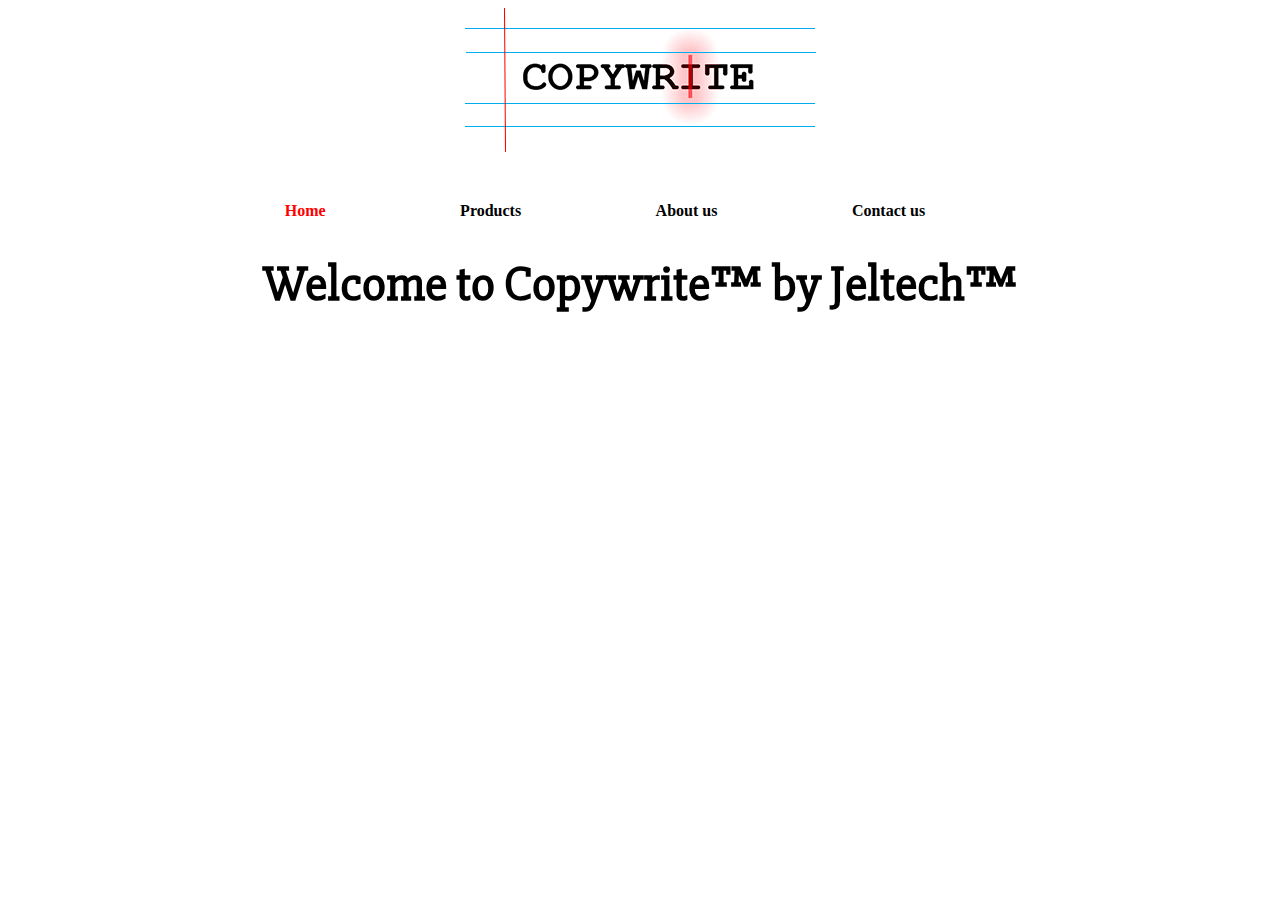
<file: index.html>
<html>
	<head>
		<link rel="stylesheet" type="text/css" href="style.css">
		<link href="https://fonts.googleapis.com/css?family=Slabo+27px" rel="stylesheet">
		<title>CopyWrite by Jeltech</title>
	</head>
	<body>
		<div class="header">
			<img id="logo" src="assets/logo.png"/>
		</div>
		<div class="body">
			<div class="navigation">
				<a id="current">Home</a>
				<a href="products.html">Products</a>
				<a href="about-us.html">About us</a>
				<a href="contact-us.html">Contact us</A>
			</div>
			<h1>Welcome to Copywrite&trade; by Jeltech&trade;</h1>
		</div>
	</body>
</html>
</file>
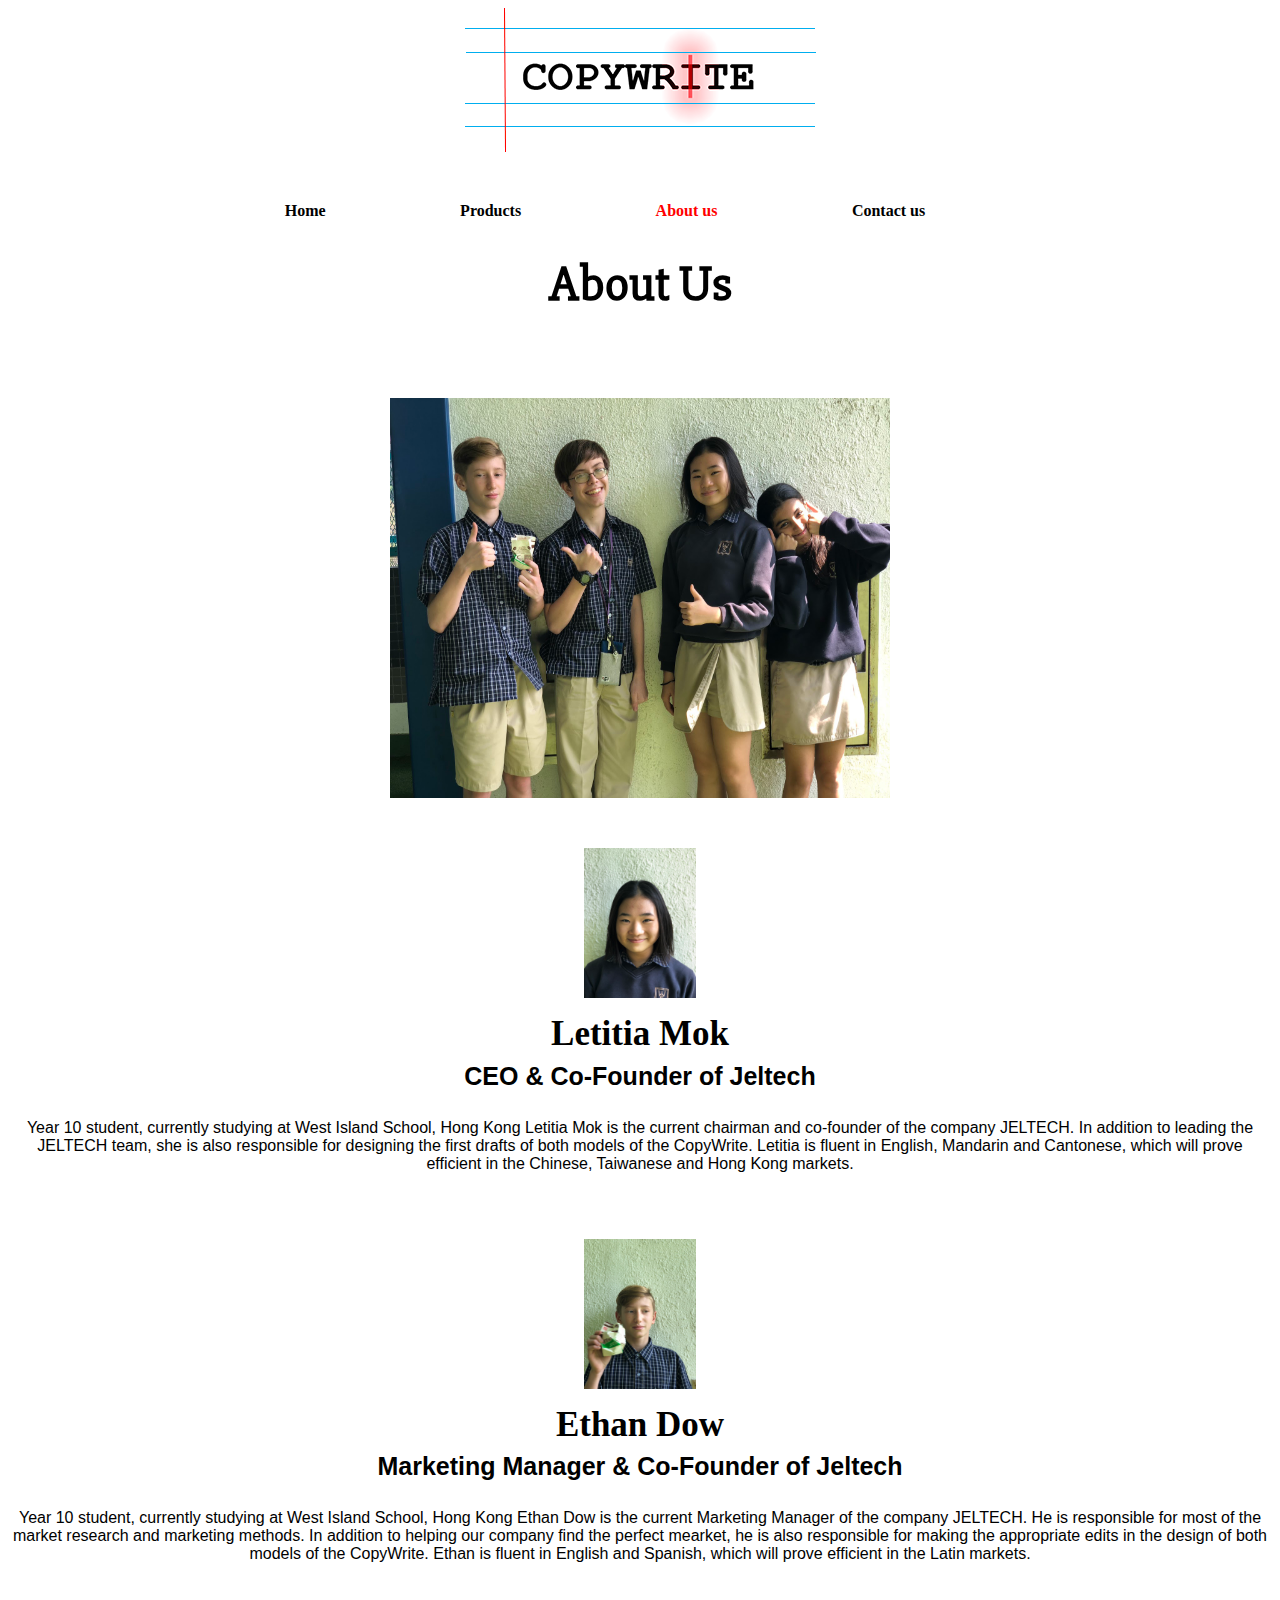
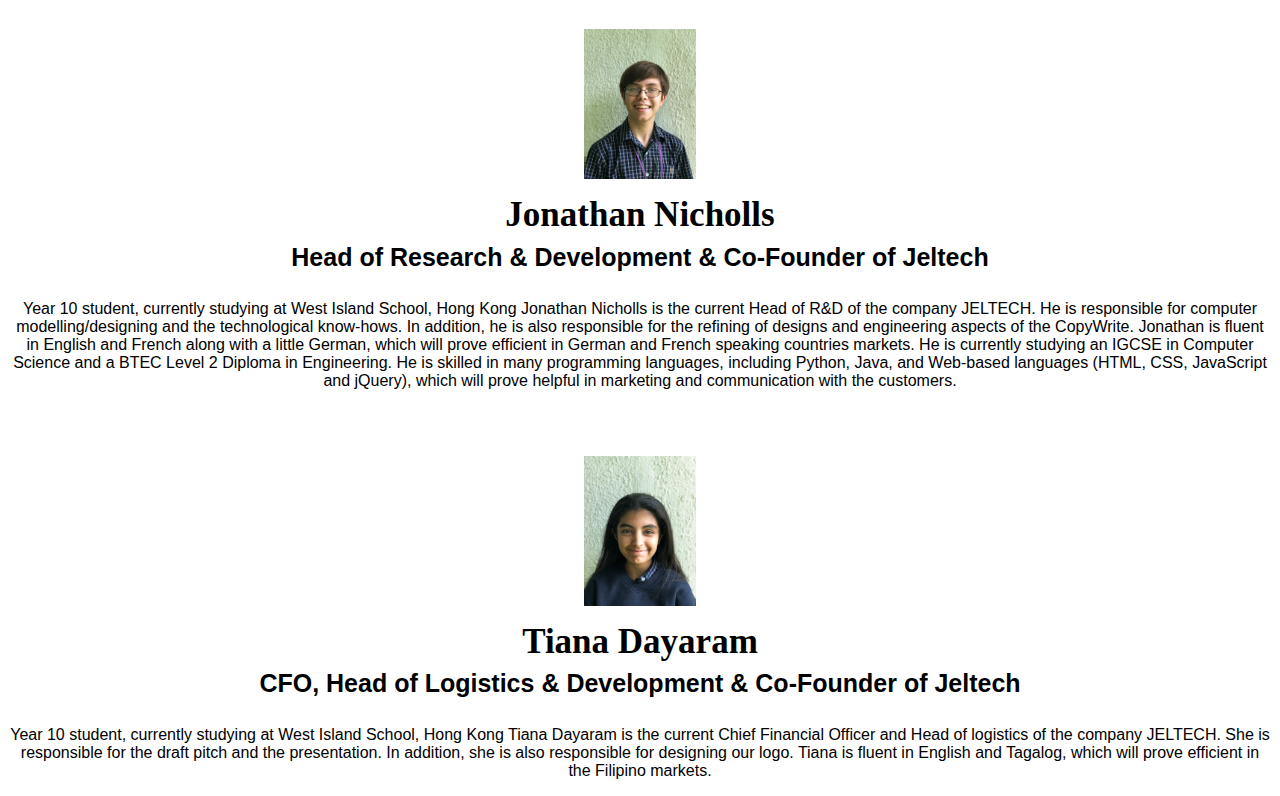
<file: about-us.html>
<html>
	<head>
		<link rel="stylesheet" type="text/css" href="style.css">
		<link href="https://fonts.googleapis.com/css?family=Slabo+27px" rel="stylesheet">
		<title>CopyWrite by Jeltech</title>
	</head>
	<body>
		<div class="header">
			<img id="logo" src="assets/logo.png"/>
		</div>
		<div class="body">
			<div class="navigation">
				<a href="index.html">Home</a>
				<a href="products.html">Products</a>
				<a id="current">About us</a>
				<a href="contact-us.html">Contact us</A>
			</div>
			<h1>About Us</h1>
			<img id="group" src="assets/group.jpg"/>
			<div class="person">
				<img src="assets/letitia.jpg"/>
				<h3>Letitia Mok</h3>
				<h5>CEO &amp; Co-Founder of Jeltech</h5>
				<p>Year 10 student, currently studying at West Island School, Hong Kong
				Letitia Mok is the current chairman and co-founder of the company JELTECH. In addition to leading the JELTECH team, she is also responsible for designing the first drafts of both models of the CopyWrite. Letitia is fluent in English, Mandarin and Cantonese, which will prove efficient in the Chinese, Taiwanese and Hong Kong markets.</p>

				<img src="assets/ethan.jpg"/>
				<h3>Ethan Dow</h3>
				<h5>Marketing Manager &amp; Co-Founder of Jeltech</h5>
				<p>Year 10 student, currently studying at West Island School, Hong Kong
				Ethan Dow is the current Marketing Manager of the company JELTECH. He is responsible for most of the market research and marketing methods. In addition to helping our company find the perfect mearket, he is also responsible for making the appropriate edits in the design of both models of the CopyWrite. Ethan is fluent in English and Spanish, which will prove efficient in the Latin markets.</p>

				<img src="assets/jonathan.jpg"/>
				<h3>Jonathan Nicholls</h3>
				<h5>Head of Research &amp; Development &amp; Co-Founder of Jeltech</h5>
				<p>Year 10 student, currently studying at West Island School, Hong Kong
				Jonathan Nicholls is the current Head of R&amp;D of the company JELTECH. He is responsible for computer modelling/designing and the technological know-hows. In addition, he is also responsible for the refining of designs and engineering aspects of the CopyWrite. Jonathan is fluent in English and French along with a little German, which will prove efficient in German and French speaking countries markets. He is currently studying an IGCSE in Computer Science and a BTEC Level 2 Diploma in Engineering. He is skilled in many programming languages, including Python, Java, and Web-based languages (HTML, CSS, JavaScript and jQuery), which will prove helpful in marketing and communication with the customers.</p>

				<img src="assets/tiana.jpg"/>
				<h3>Tiana Dayaram</h3>
				<h5>CFO, Head of Logistics &amp; Development &amp; Co-Founder of Jeltech</h5>
				<p>Year 10 student, currently studying at West Island School, Hong Kong
				Tiana Dayaram is the current Chief Financial Officer and Head of logistics of the company JELTECH. She is responsible for the draft pitch and the presentation. In addition, she is also responsible for designing our logo. Tiana is fluent in English and Tagalog, which will prove efficient in the Filipino markets.</p>
			</div>
		</div>
	</body>
</html>
</file>
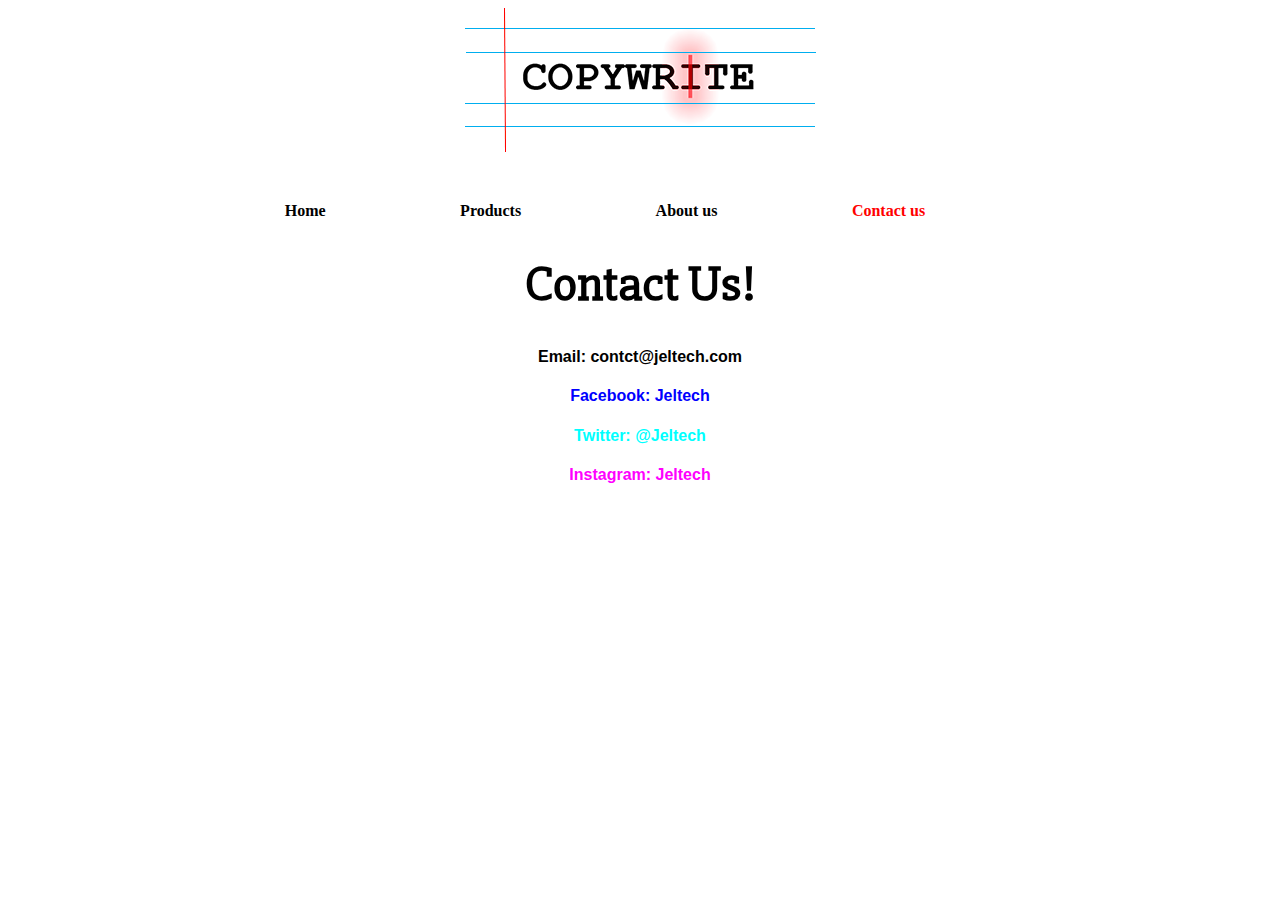
<file: contact-us.html>
<html>
	<head>
		<link rel="stylesheet" type="text/css" href="style.css">
		<link href="https://fonts.googleapis.com/css?family=Slabo+27px" rel="stylesheet">
		<title>CopyWrite by Jeltech</title>
	</head>
	<body>
		<div class="header">
			<img id="logo" src="assets/logo.png"/>
		</div>
		<div class="body">
			<div class="navigation">
				<a href="index.html">Home</a>
				<a href="products.html">Products</a>
				<a href="about-us.html">About us</a>
				<a id="current">Contact us</A>
			</div>
			<h1>Contact Us!</h1>
			<h4>Email: contct@jeltech.com</h4>
			<h4 style="color:blue">Facebook: Jeltech</h4>
			<h4 style="color:cyan">Twitter: @Jeltech</h4>
			<h4 style="color:fuchsia">Instagram: Jeltech</h4>
		</div>
	</body>
</html>
</file>
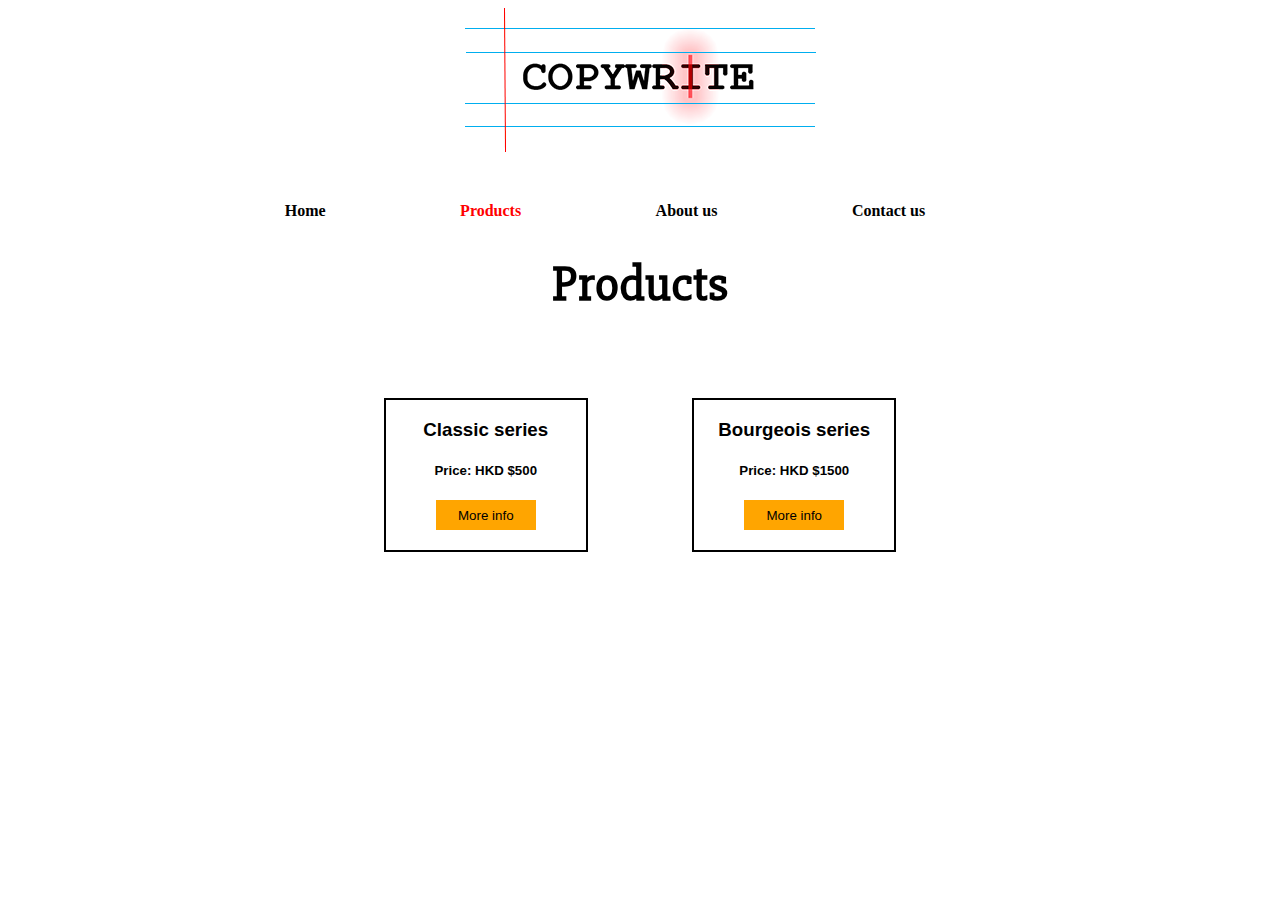
<file: products.html>
<html>
	<head>
		<link rel="stylesheet" type="text/css" href="style.css">
		<link href="https://fonts.googleapis.com/css?family=Slabo+27px" rel="stylesheet">
		<title>CopyWrite by Jeltech</title>
	</head>
	<body>
		<div class="header">
			<img id="logo" src="assets/logo.png"/>
		</div>
		<div class="body">
			<div class="navigation">
				<a href="index.html">Home</a>
				<a id="current">Products</a>
				<a href="about-us.html">About us</a>
				<a href="contact-us.html	"
				>Contact us</A>
			</div>
			<h1>Products</h1>
			<article id="classic" class="product">
				<img>
				<h3>Classic series</h3>
				<h5>Price: HKD $500</h5>
				<button class="info">More info</button>
			</article>
			<article id="classic" class="product">
				<img>
				<h3>Bourgeois series</h3>
				<h5>Price: HKD $1500</h5>
				<button class="info">More info</button>
			</article>
		</div>
	</body>
</html>
</file>
<file: style.css>
body {
	font-family: "Arial";
}

h1 {
	font-size: 50px;
	font-family: "Slabo 27px", serif;
	padding-bottom: -100px;
}

.header {
	text-align: center;
	font: ;
}

.navigation a {
	display: inline-block;
	padding-right: 100px;
	padding-left: 30px;
	padding-top: 50px;
	text-align: center;
	font-weight: bold;
	font-family: "Arial Rounded MT Bold";
	text-decoration: none;
	color: black;
	transition-duration: 0.3s;
}

.navigation a:hover {
	color: red;
}

.product{
	display: inline-block;
	text-align: center;
	width: 200px;
	height: 150px;
	margin: 50px auto;
	margin-left: 50px;
	margin-right: 50px;
	border: 2px solid black;
}

.info {
	background-color: orange;
	border-style: none;
	width: 100px;
	height: 30px;
	transition-duration: 0.3s;
}

.info:hover {
	background-color: #00ccff;
	color: white;
}

.body {
	text-align: center;
}

.person img {
	height: 150px;
	padding-top: 50px;
	display: inline;
}

.person h3 {
	font-size: 35px;
	font-family: "Arial Rounded MT Bold";
	margin-bottom: 1px;
	line-height: 1px;
}

.person h5 {
	font-size: 25px;
	line-height: 1px;
	font-weight: none;
}

#logo {
	padding-bottom: -100px;
}

#group {
	width: 500px;
	height: 400px;
	padding-top: 50px;
}

#current{
	color: red;
	transition-duration: 0.3s;
}

#current:hover {
	color: black;
}
</file>
